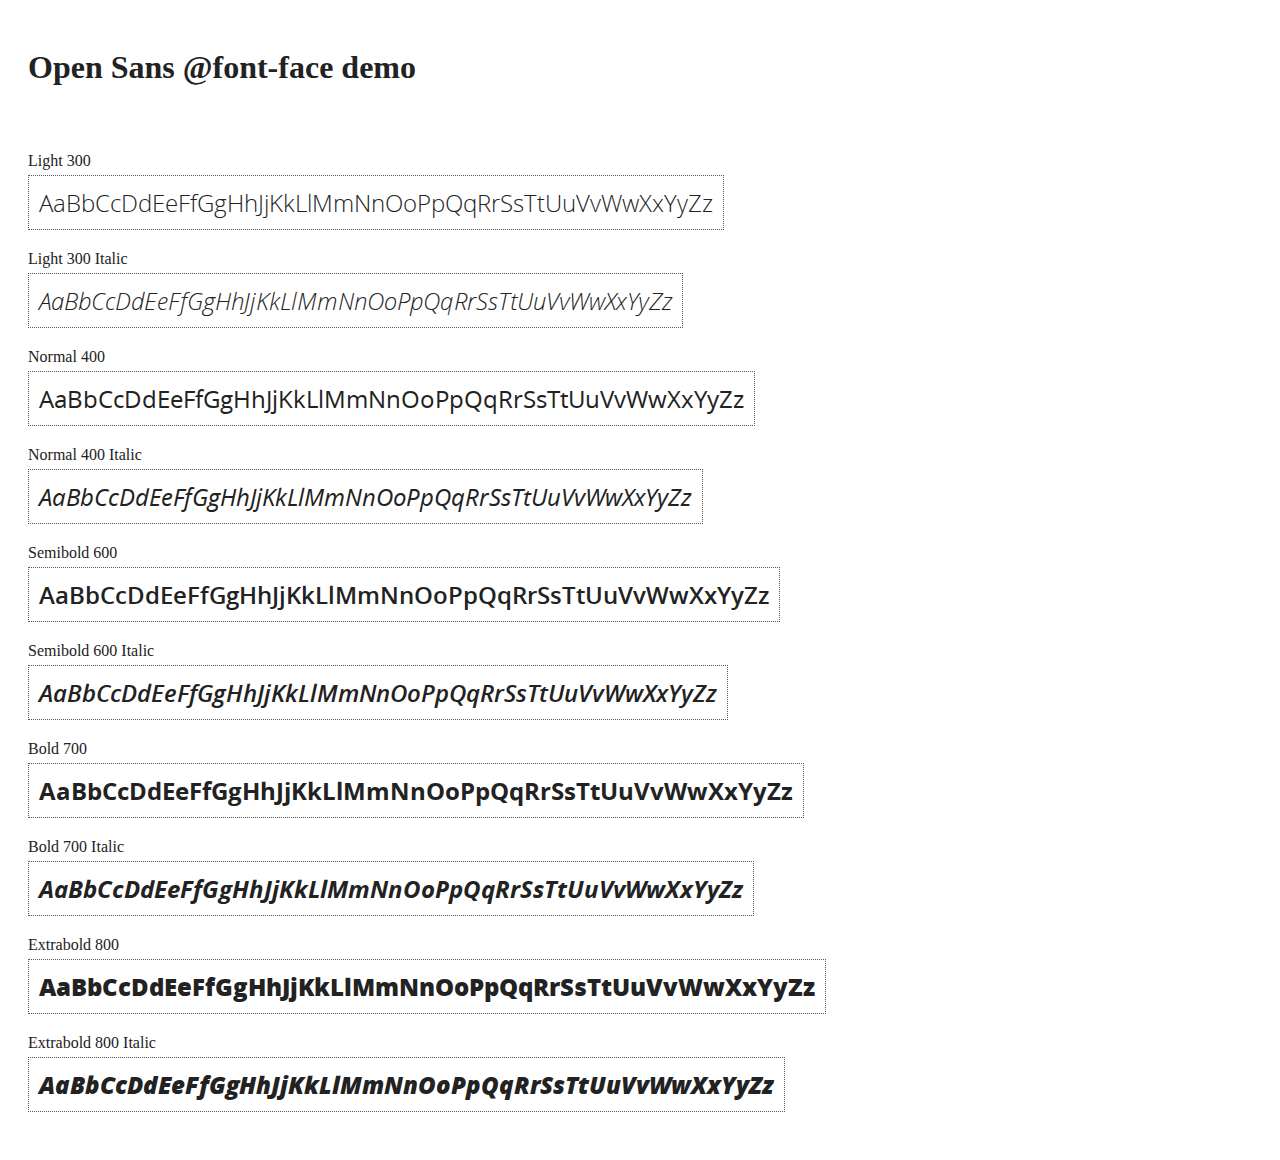
<file: first/assets/angular-1.4.1/docs/components/open-sans-fontface-1.0.4/index.html>
<!DOCTYPE html>
<html>
	<head>
		<title>Open Sans @font-face demo</title>
		<meta charset="UTF-8" />
		<link rel="stylesheet" href="open-sans.css" type="text/css" />
		<style>
		body {
			padding: 20px;
			color: #222;
			background: #fff;
		}

		span { display: block; }

		.font-demo {
			display: inline-block;
			margin: 5px 0 20px;
			padding: 10px;
			border: 1px dotted #555;
			font-family: 'Open Sans';
			font-size: 24px;
		}
		</style>
	</head>
	<body>
		<h1>Open Sans @font-face demo</h1>
		<div style="margin-bottom:20px">
			<iframe src="http://ghbtns.com/github-btn.html?user=FontFaceKit&amp;repo=open-sans&amp;type=watch&amp;count=true"
					style="width:110px;height:20px;border:0"></iframe>
			<iframe src="http://ghbtns.com/github-btn.html?user=FontFaceKit&amp;repo=open-sans&amp;type=fork&amp;count=true"
					style="width:95px;height:20px;border:0"></iframe>
		</div>

		<span>Light 300</span>
		<div class="font-demo" style="font-weight:300">
			AaBbCcDdEeFfGgHhJjKkLlMmNnOoPpQqRrSsTtUuVvWwXxYyZz
		</div>

		<span>Light 300 Italic</span>
		<div class="font-demo" style="font-weight:300;font-style:italic">
			AaBbCcDdEeFfGgHhJjKkLlMmNnOoPpQqRrSsTtUuVvWwXxYyZz
		</div>

		<span>Normal 400</span>
		<div class="font-demo">
			AaBbCcDdEeFfGgHhJjKkLlMmNnOoPpQqRrSsTtUuVvWwXxYyZz
		</div>

		<span>Normal 400 Italic</span>
		<div class="font-demo" style="font-style:italic">
			AaBbCcDdEeFfGgHhJjKkLlMmNnOoPpQqRrSsTtUuVvWwXxYyZz
		</div>

		<span>Semibold 600</span>
		<div class="font-demo" style="font-weight:600">
			AaBbCcDdEeFfGgHhJjKkLlMmNnOoPpQqRrSsTtUuVvWwXxYyZz
		</div>

		<span>Semibold 600 Italic</span>
		<div class="font-demo" style="font-weight:600;font-style:italic">
			AaBbCcDdEeFfGgHhJjKkLlMmNnOoPpQqRrSsTtUuVvWwXxYyZz
		</div>

		<span>Bold 700</span>
		<div class="font-demo" style="font-weight:700">
			AaBbCcDdEeFfGgHhJjKkLlMmNnOoPpQqRrSsTtUuVvWwXxYyZz
		</div>

		<span>Bold 700 Italic</span>
		<div class="font-demo" style="font-weight:700;font-style:italic">
			AaBbCcDdEeFfGgHhJjKkLlMmNnOoPpQqRrSsTtUuVvWwXxYyZz
		</div>

		<span>Extrabold 800</span>
		<div class="font-demo" style="font-weight:800">
			AaBbCcDdEeFfGgHhJjKkLlMmNnOoPpQqRrSsTtUuVvWwXxYyZz
		</div>

		<span>Extrabold 800 Italic</span>
		<div class="font-demo" style="font-weight:800;font-style:italic">
			AaBbCcDdEeFfGgHhJjKkLlMmNnOoPpQqRrSsTtUuVvWwXxYyZz
		</div>
	</body>
</html>
</file>
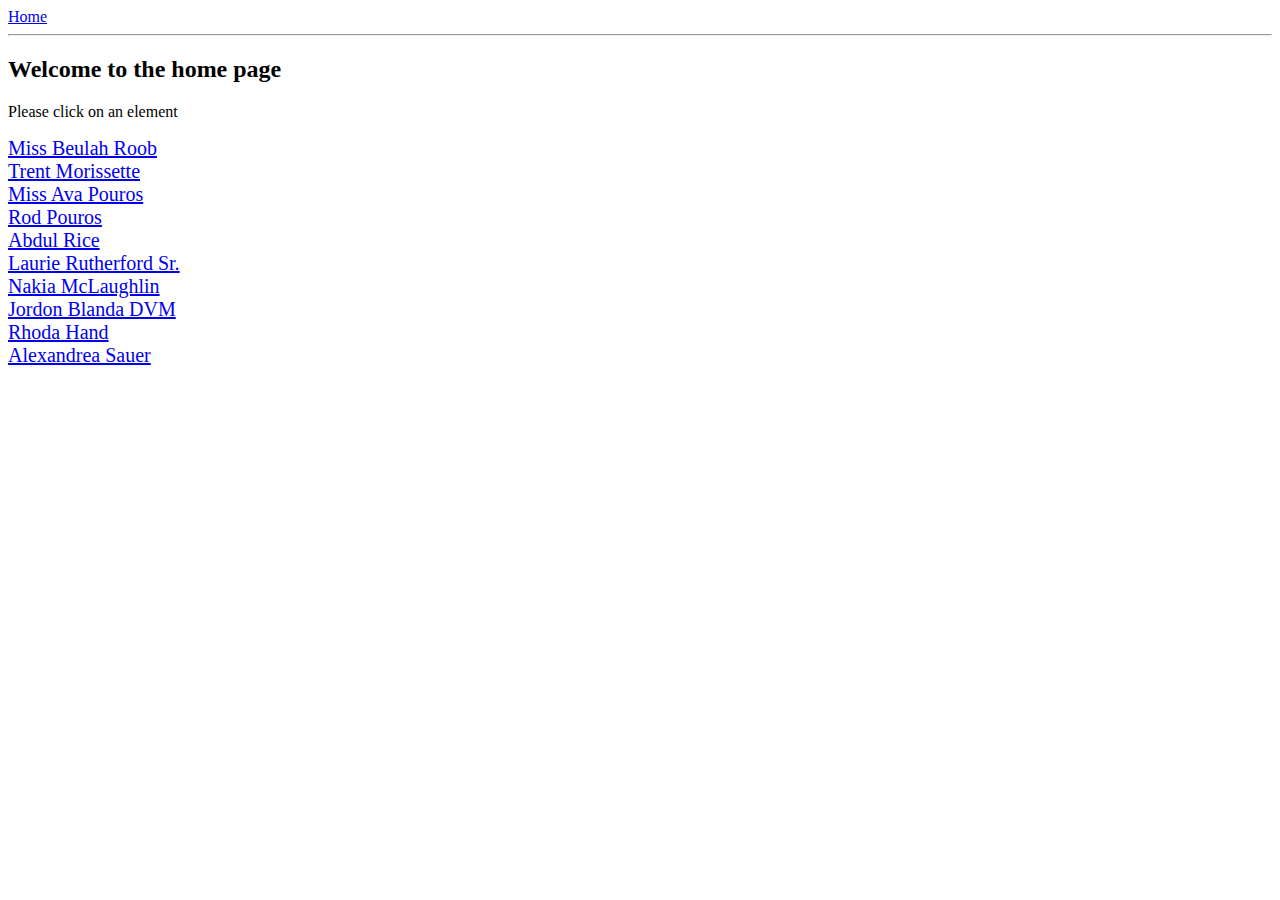
<file: first/assets/angular-1.4.1/docs/examples/example-anchoringExample/index.html>
<!doctype html>
<html lang="en">
<head>
  <meta charset="UTF-8">
  <title>Example - example-anchoringExample</title>
  <link href="animations.css" rel="stylesheet" type="text/css">
  

  <script src="../../../angular.min.js"></script>
  <script src="../../../angular-animate.js"></script>
  <script src="../../../angular-route.js"></script>
  <script src="script.js"></script>
  

  
</head>
<body ng-app="anchoringExample">
  <a href="#/">Home</a>
<hr />
<div class="view-container">
  <div ng-view class="view"></div>
</div>
</body>
</html>
</file>
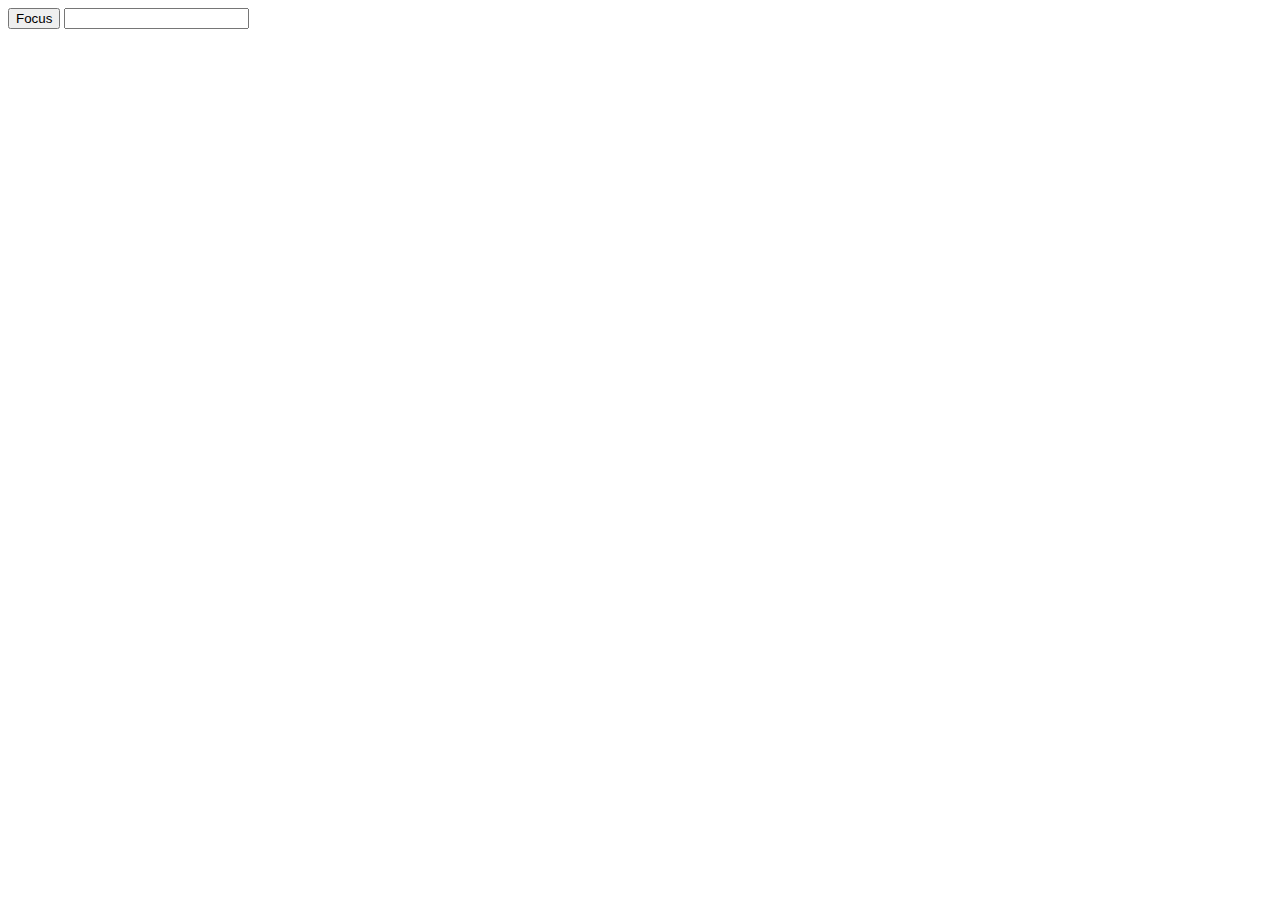
<file: first/assets/angular-1.4.1/docs/examples/example-error-$rootScope-inprog/index.html>
<!doctype html>
<html lang="en">
<head>
  <meta charset="UTF-8">
  <title>Example - example-error-$rootScope-inprog</title>
  

  <script src="../../../angular.min.js"></script>
  <script src="app.js"></script>
  

  
</head>
<body ng-app="app">
  <button ng-click="focusInput = true">Focus</button>
<input ng-focus="count = count + 1" set-focus-if="focusInput" />
</body>
</html>
</file>
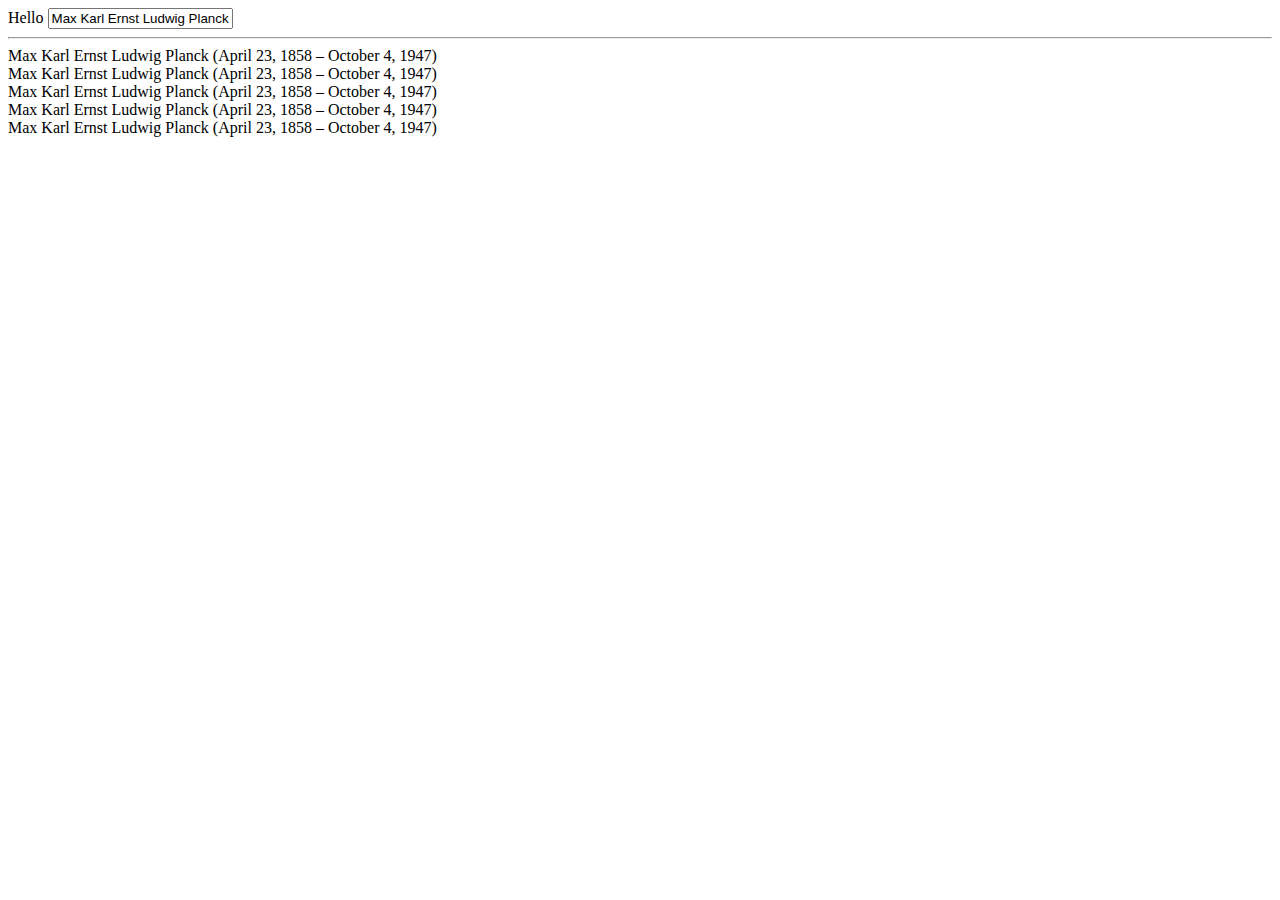
<file: first/assets/angular-1.4.1/docs/examples/example-example10/index.html>
<!doctype html>
<html lang="en">
<head>
  <meta charset="UTF-8">
  <title>Example - example-example10</title>
  

  <script src="../../../angular.min.js"></script>
  <script src="script.js"></script>
  

  
</head>
<body ng-app="docsBindExample">
  <div ng-controller="Controller">
  Hello <input ng-model='name'> <hr/>
  <span ng-bind="name"></span> <br/>
  <span ng:bind="name"></span> <br/>
  <span ng_bind="name"></span> <br/>
  <span data-ng-bind="name"></span> <br/>
  <span x-ng-bind="name"></span> <br/>
</div>
</body>
</html>
</file>
<file: first/assets/angular-1.4.1/docs/components/open-sans-fontface-1.0.4/open-sans.css>
/* Open Sans @font-face kit */

/* BEGIN Light */
@font-face {
  font-family: 'Open Sans';
  src: url('fonts/Light/OpenSans-Light.eot');
  src: url('fonts/Light/OpenSans-Light.eot?#iefix') format('embedded-opentype'),
       url('fonts/Light/OpenSans-Light.woff') format('woff'),
       url('fonts/Light/OpenSans-Light.ttf') format('truetype'),
       url('fonts/Light/OpenSans-Light.svg#OpenSansLight') format('svg');
  font-weight: 300;
  font-style: normal;
}
/* END Light */

/* BEGIN Light Italic */
@font-face {
  font-family: 'Open Sans';
  src: url('fonts/LightItalic/OpenSans-LightItalic.eot');
  src: url('fonts/LightItalic/OpenSans-LightItalic.eot?#iefix') format('embedded-opentype'),
       url('fonts/LightItalic/OpenSans-LightItalic.woff') format('woff'),
       url('fonts/LightItalic/OpenSans-LightItalic.ttf') format('truetype'),
       url('fonts/LightItalic/OpenSans-LightItalic.svg#OpenSansLightItalic') format('svg');
  font-weight: 300;
  font-style: italic;
}
/* END Light Italic */

/* BEGIN Regular */
@font-face {
  font-family: 'Open Sans';
  src: url('fonts/Regular/OpenSans-Regular.eot');
  src: url('fonts/Regular/OpenSans-Regular.eot?#iefix') format('embedded-opentype'),
       url('fonts/Regular/OpenSans-Regular.woff') format('woff'),
       url('fonts/Regular/OpenSans-Regular.ttf') format('truetype'),
       url('fonts/Regular/OpenSans-Regular.svg#OpenSansRegular') format('svg');
  font-weight: normal;
  font-style: normal;
}
/* END Regular */

/* BEGIN Italic */
@font-face {
  font-family: 'Open Sans';
  src: url('fonts/Italic/OpenSans-Italic.eot');
  src: url('fonts/Italic/OpenSans-Italic.eot?#iefix') format('embedded-opentype'),
       url('fonts/Italic/OpenSans-Italic.woff') format('woff'),
       url('fonts/Italic/OpenSans-Italic.ttf') format('truetype'),
       url('fonts/Italic/OpenSans-Italic.svg#OpenSansItalic') format('svg');
  font-weight: normal;
  font-style: italic;
}
/* END Italic */

/* BEGIN Semibold */
@font-face {
  font-family: 'Open Sans';
  src: url('fonts/Semibold/OpenSans-Semibold.eot');
  src: url('fonts/Semibold/OpenSans-Semibold.eot?#iefix') format('embedded-opentype'),
       url('fonts/Semibold/OpenSans-Semibold.woff') format('woff'),
       url('fonts/Semibold/OpenSans-Semibold.ttf') format('truetype'),
       url('fonts/Semibold/OpenSans-Semibold.svg#OpenSansSemibold') format('svg');
  font-weight: 600;
  font-style: normal;
}
/* END Semibold */

/* BEGIN Semibold Italic */
@font-face {
  font-family: 'Open Sans';
  src: url('fonts/SemiboldItalic/OpenSans-SemiboldItalic.eot');
  src: url('fonts/SemiboldItalic/OpenSans-SemiboldItalic.eot?#iefix') format('embedded-opentype'),
       url('fonts/SemiboldItalic/OpenSans-SemiboldItalic.woff') format('woff'),
       url('fonts/SemiboldItalic/OpenSans-SemiboldItalic.ttf') format('truetype'),
       url('fonts/SemiboldItalic/OpenSans-SemiboldItalic.svg#OpenSansSemiboldItalic') format('svg');
  font-weight: 600;
  font-style: italic;
}
/* END Semibold Italic */

/* BEGIN Bold */
@font-face {
  font-family: 'Open Sans';
  src: url('fonts/Bold/OpenSans-Bold.eot');
  src: url('fonts/Bold/OpenSans-Bold.eot?#iefix') format('embedded-opentype'),
       url('fonts/Bold/OpenSans-Bold.woff') format('woff'),
       url('fonts/Bold/OpenSans-Bold.ttf') format('truetype'),
       url('fonts/Bold/OpenSans-Bold.svg#OpenSansBold') format('svg');
  font-weight: bold;
  font-style: normal;
}
/* END Bold */

/* BEGIN Bold Italic */
@font-face {
  font-family: 'Open Sans';
  src: url('fonts/BoldItalic/OpenSans-BoldItalic.eot');
  src: url('fonts/BoldItalic/OpenSans-BoldItalic.eot?#iefix') format('embedded-opentype'),
       url('fonts/BoldItalic/OpenSans-BoldItalic.woff') format('woff'),
       url('fonts/BoldItalic/OpenSans-BoldItalic.ttf') format('truetype'),
       url('fonts/BoldItalic/OpenSans-BoldItalic.svg#OpenSansBoldItalic') format('svg');
  font-weight: bold;
  font-style: italic;
}
/* END Bold Italic */

/* BEGIN Extrabold */
@font-face {
  font-family: 'Open Sans';
  src: url('fonts/ExtraBold/OpenSans-ExtraBold.eot');
  src: url('fonts/ExtraBold/OpenSans-ExtraBold.eot?#iefix') format('embedded-opentype'),
       url('fonts/ExtraBold/OpenSans-ExtraBold.woff') format('woff'),
       url('fonts/ExtraBold/OpenSans-ExtraBold.ttf') format('truetype'),
       url('fonts/ExtraBold/OpenSans-ExtraBold.svg#OpenSansExtrabold') format('svg');
  font-weight: 800;
  font-style: normal;
}
/* END Extrabold */

/* BEGIN Extrabold Italic */
@font-face {
  font-family: 'Open Sans';
  src: url('fonts/ExtraBoldItalic/OpenSans-ExtraBoldItalic.eot');
  src: url('fonts/ExtraBoldItalic/OpenSans-ExtraBoldItalic.eot?#iefix') format('embedded-opentype'),
       url('fonts/ExtraBoldItalic/OpenSans-ExtraBoldItalic.woff') format('woff'),
       url('fonts/ExtraBoldItalic/OpenSans-ExtraBoldItalic.ttf') format('truetype'),
       url('fonts/ExtraBoldItalic/OpenSans-ExtraBoldItalic.svg#OpenSansExtraboldItalic') format('svg');
  font-weight: 800;
  font-style: italic;
}
/* END Extrabold Italic */
</file>
<file: first/assets/angular-1.4.1/docs/examples/example-anchoringExample/animations.css>
.record {
  display:block;
  font-size:20px;
}
.profile {
  background:black;
  color:white;
  font-size:100px;
}
.view-container {
  position:relative;
}
.view-container > .view.ng-animate {
  position:absolute;
  top:0;
  left:0;
  width:100%;
  min-height:500px;
}
.view.ng-enter, .view.ng-leave,
.record.ng-anchor {
  transition:0.5s linear all;
}
.view.ng-enter {
  transform:translateX(100%);
}
.view.ng-enter.ng-enter-active, .view.ng-leave {
  transform:translateX(0%);
}
.view.ng-leave.ng-leave-active {
  transform:translateX(-100%);
}
.record.ng-anchor-out {
  background:red;
}
</file>
